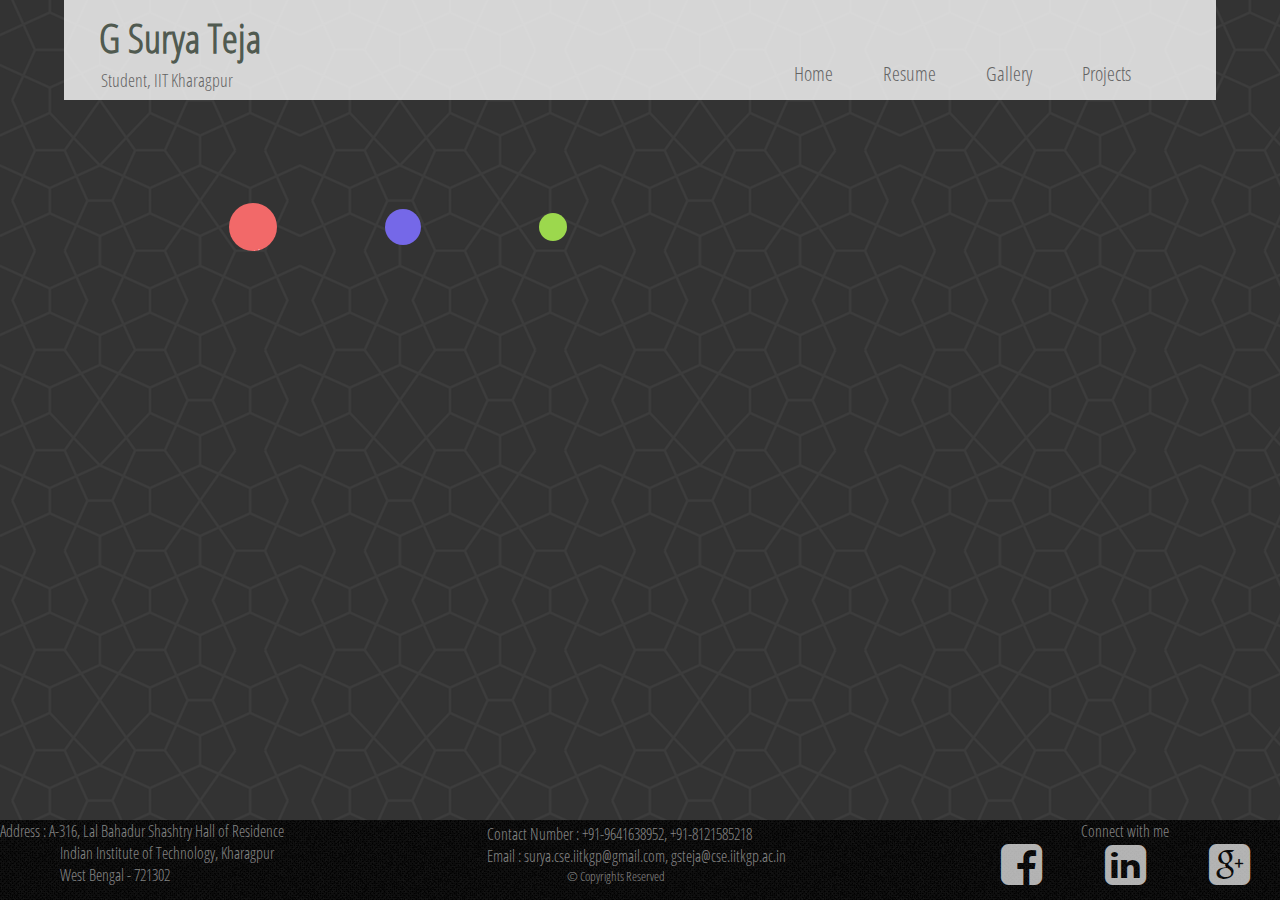
<file: index.html>
<html>
<head><title>G Surya Teja</title>
<link rel="stylesheet" type="text/css" href="style.css">
<link rel="stylesheet" href="./font-awesome-4.1.0/css/font-awesome.min.css">
<script type="text/javascript" src="jquery.js"></script>
<script type="text/javascript" 
   src="jquery-ui.js"></script>
<script type="text/javascript">
	$(document).ready(function(){
	    $("#Intro").hide();
	    $("#Interests").hide();
	    $("#PastTime").hide();
	    $("#top").hide();
		$(".circular").hide();
		$("#content").hide();
		$("#footer").hide();
         $("#top").slideDown(500,function(){
		     $("#Intro").show("scale",{percent:100},400);
		        $("#Interests").show("scale",{percent:110},500);
		        $("#PastTime").show("scale",{percent:115},600,function(){
		            $(".circular").fadeIn(600);
		            $("#content").fadeIn(400);
		            });
		        });
         $("#footer").show(500);
		$("#one").css('visibility','visible');
			$("#two").css('visibility','hidden');
			$("#three").css('visibility','hidden');
			$("#content p").text("");
			$("#content p").append("<ul><li>I am a junior pursuing B.Tech in the department of Computer Science and Engineering.</li><li>I play Badminton, Cricket, Table Tennis and Volley Ball with decent proficiency.</li><li>I like to stay updated with technology news, gadgets, games and stuff.</li><li>I am a coder, web designer, enthusiast, gamer, music lover, gadget freak and I like being 'Perfect'.</li>");
		$("#Intro").click(function(){
			$("#one").css('visibility','visible');
			$("#two").css('visibility','hidden');
			$("#three").css('visibility','hidden');
			$("#content p").text("");
			$("#content p").append("<ul><li>I am a junior pursuing B.Tech in the department of Computer Science and Engineering.</li><li>I play badminton, cricket, Table Tennis and Volley Ball with decent proficiency.</li><li>I like to stay updated with technology news, gadgets, games and stuff.</li><li>I am a coder, web designer, enthusiast, gamer, music lover, gadget freak and I like being 'Perfect'.</li>");
		});
		$("#Interests").click(function(){
			$("#two").css('visibility','visible');
			$("#one").css('visibility','hidden');
			$("#three").css('visibility','hidden');
			$("#content p").text("");
			$("#content p").append("<ul><li>My primary interest as of now is Software Development. I worked on web development projects which increased my interest towards development.</li><li>I haven't taken up any research project until now, so I will not comment about it. But as far as my research interests are concerned, I am very enthusiastic to take up project on applications of Machine Learning and Artificial Intelligence in the field of Robotics. Though I read up articles about it, but haven't really done any work on my own in this field :/.</li><li>I listen to music a lot. I like to explore genres. My artists/bands EMINEM, Metallica, Linkin Park, Tool, Green Day and many more.</li><li>In my past time, I even try to spit some of Eminem's verses,coz I love challenges \\m/.</ul>");
		});
		$("#PastTime").click(function(){
			$("#three").css('visibility','visible');
			$("#two").css('visibility','hidden');
			$("#one").css('visibility','hidden');
			$("#content p").text("");
			$("#content p").append("<table><tr><td>Programming :</td><td> C, C++, Java, Python</td></tr><tr><td>Databases :</td><td>MonogoDB, MySQL, Derby</td></tr><tr><td style='vertical-align:top'>Web Tools:</td><td >HTML, CSS, JavaScript, AngularJS, NodeJS, AJAX, JQuery, PHP</td></tr><tr style='vertical-align:top'><td>Softwares/IDE/Editor:<td>Vim, NetBeans, Octave, MS Visual Studio 2012, JetBeans WebStorm.</td></tr></table>");
		});
			});
</script>

</head>
<body>
<div id="top">
<h2 style="font-family:'Open Sans Condensed',sans-serif;">G Surya Teja</h2>
<p>Student, IIT Kharagpur</p>

	<div id="navbar">
		<ul>
			<li style="font-family:'Open Sans Condensed',sans-serif;font-size:20px;"><a href="#">Home</a></li>
			<li style="font-family:'Open Sans Condensed',sans-serif;font-size:20px;"><a href="resume.pdf" target="blank">Resume</a></li>
			<li style="font-family:'Open Sans Condensed',sans-serif;font-size:20px;"><a href="gallery" target="blank">Gallery</a></li>
			<li style="font-family:'Open Sans Condensed',sans-serif;font-size:20px;"><a href="projects.html">Projects</a></li>
	</div>
</div>

<div id="middle">
    <div id="leftWrap" style="width:50%;min-width:600px;padding-left:50px;">
    <div id="about">
		<div id="Intro">About Me <div id="one" class="arrowup"></div></div>
		<div id="Interests">Interests<div id="two" class="arrowup"></div></div>
		<div id="PastTime">Skills<div id="three" class="arrowup"></div></div>
		<div id="content">
			<p> </p>
		</div>
	</div>

    </div>
    <div id="rightWrap" style="display:inline-block;width:40%;padding-left:100px;">

	<div class="circular"></div>
    </div>


	</div>

<div id="footer" style="color:rgba(255,255,255,0.5)">
    <span style="display:inline-block;">Address : A-316, Lal Bahadur Shashtry Hall of Residence<br>&nbsp; &nbsp; &nbsp; &nbsp; &nbsp; &nbsp; &nbsp; &nbsp; &nbsp;Indian Institute of Technology, Kharagpur<br>&nbsp; &nbsp; &nbsp; &nbsp; &nbsp; &nbsp; &nbsp; &nbsp; &nbsp;West Bengal - 721302</span>
	<span id="contactno" style="display:inline-block">Contact Number : +91-9641638952, +91-8121585218<br>
	    Email : surya.cse.iitkgp@gmail.com, gsteja@cse.iitkgp.ac.in<br>
	    <span style="margin-left:80px;font-size:13px;">&copy; Copyrights Reserved</span>
	</span>
	<span style="float:right" id="socials">
	    <p>Connect with me</p>
	    <a href="https://www.facebook.com/surya.cse.iitkgp" target="blank"><i class="fa fa-facebook-square fa-3x"></i></a>
	    <a href="https://www.linkedin.com/profile/view?id=205527096" target="blank"><i class="fa fa-linkedin-square fa-3x"></i></a>
	    <a href="https://plus.google.com/u/0/116645874621108085844/" target="blank"><i class="fa fa-google-plus-square fa-3x"></i></a>

    </span>
</div>
</body>
</html>
</file>
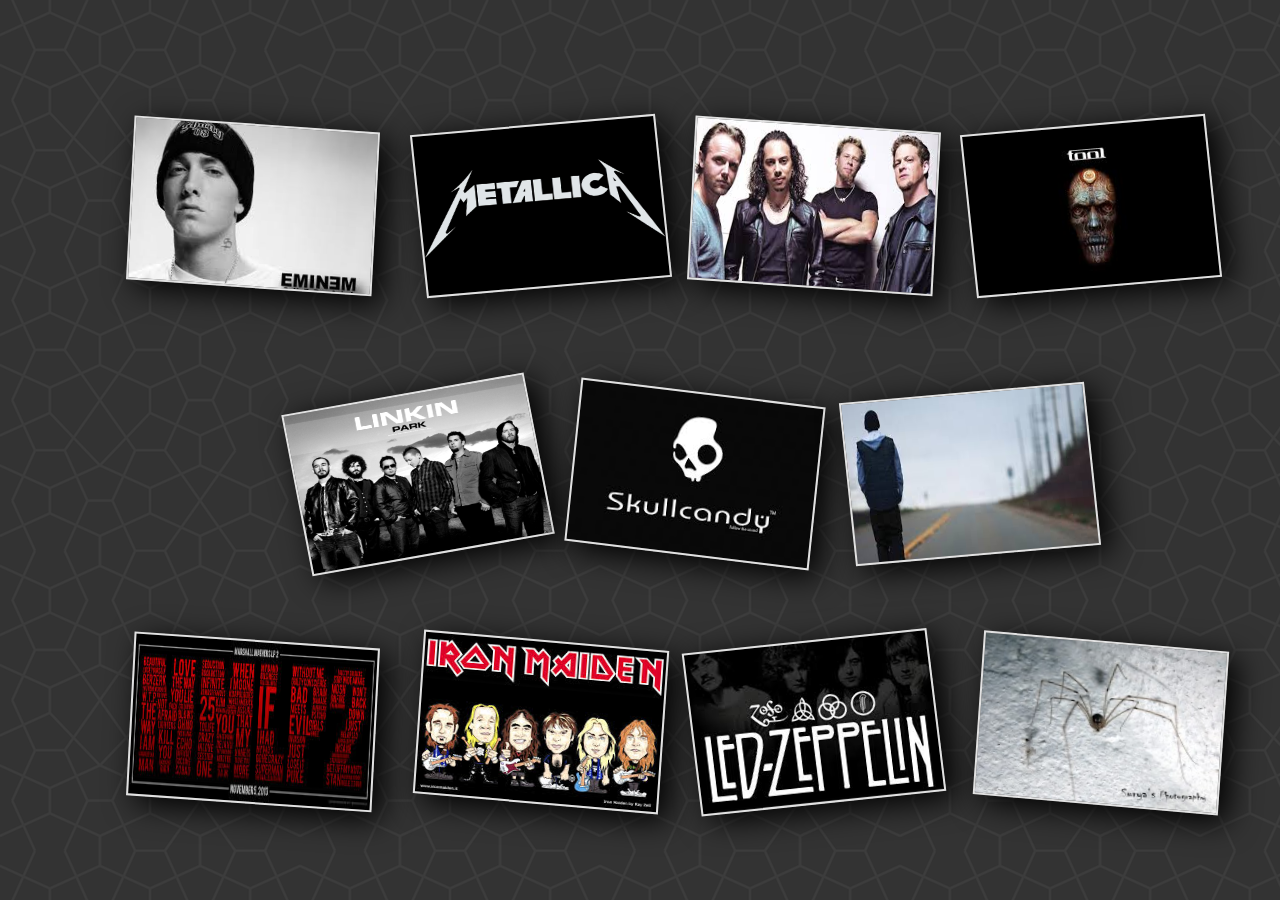
<file: gallery/index.html>
<html>
<head>
	<title>Gallery</title>
	<link rel="stylesheet" type="text/css" href="layout2.css">	
	<script src="../jquery.js"></script>
	<script src="galleryscript.js"></script>
</head>
<body>
	<div id="container">
		<div id="frame" class="a1d"></div>
		<div id="frame" class="a2d"></div>
		<div id="frame" class="a3d"></div>
		<div id="frame" class="a4d"></div>
		<div id="frame" class="a5d"></div>
		<div id="frame" class="a6d"></div>
		<div id="frame" class="a7d"></div>
		<div id="frame" class="a8d"></div>
		<div id="frame" class="a9d"></div>
		<div id="frame" class="a10"></div>
		<div id="frame" class="a11"></div>
	</div>
	<div id="yo">
		<div id="slate">
			<img src="1.JPG" id="b1a"/>	
			<img style="display: none;" src="2.png" id="b2a"/>	
			<img style="display: none;" src="3.JPG" id="b3a"/>
			<img style="display: none;" src="4.JPG" id="b4a"/>
			<img style="display:none;" src="5.jpg" id="b5a" />	
			<img style="display: none;" src="6.JPG" id="b6a"/>	
			<img style="display: none;" src="8.JPG" id="b7a"/>
			<img style="display: none;" src="9.JPG" id="b8a"/>
			<img style="display: none;" src="ten.JPG" id="b9a"/>
			<img style="display: none;" src="11.JPG" id="b10"/>
			<img style="display: none;" src="12.jpg" id="b11"/>
		</div>
		<div id="next"></div>

		<button id="close">Close</button>
	</div>
		
	</div>
</body>
</html>
</file>
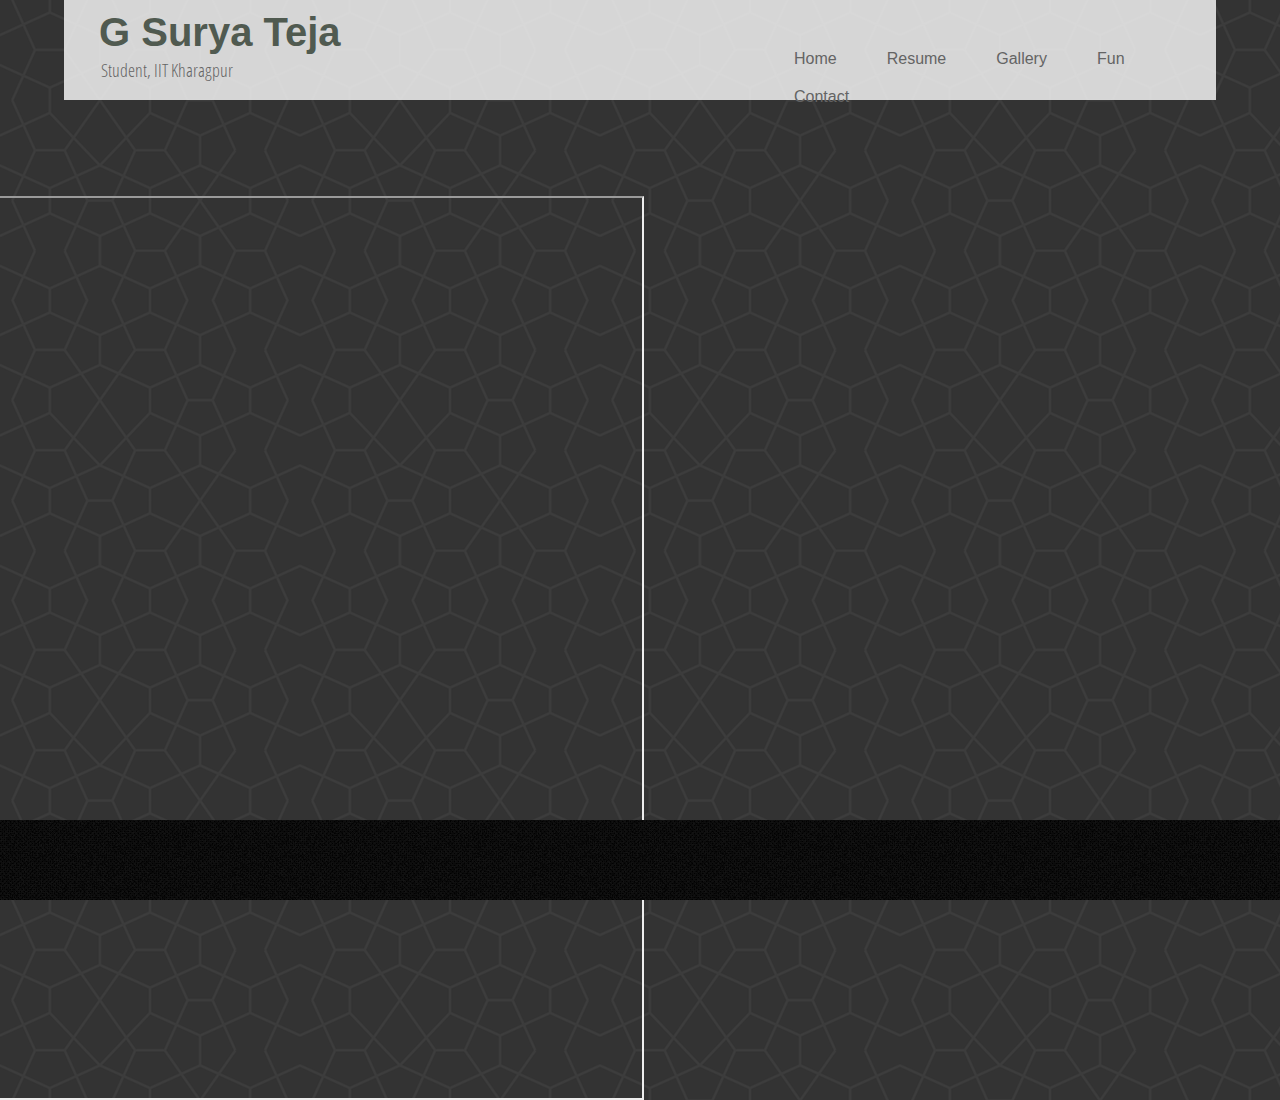
<file: cv.html>
<html>
<head><title>Resume - G Surya Teja</title>
<link rel="stylesheet" type="text/css" href="style.css">
<script type="text/javascript" src="http://code.jquery.com/jquery-2.0.0.min.js"></script>

</head>
<body>
<div id="top">
<h2>G Surya Teja</h2>
<p>Student, IIT Kharagpur</p>

	<div id="navbar">
		<ul>
			<li><a href="#">Home</a></li>
			<li><a href="#">Resume</a></li>
			<li><a href="#">Gallery</a></li>
			<li><a href="#">Fun</a></li>
			<li><a href="#">Contact</a></li>
	</div>
</div>

<div id="middle" style="width:100%; height:100%;">
    <div>
    <iframe src="resume.pdf" style="width:90%; height:100%;position:relative; left:-40%;">
        
    </iframe>
    </div>
</div>

<div id="footer">
	
</div>
</body>
</html>
</file>
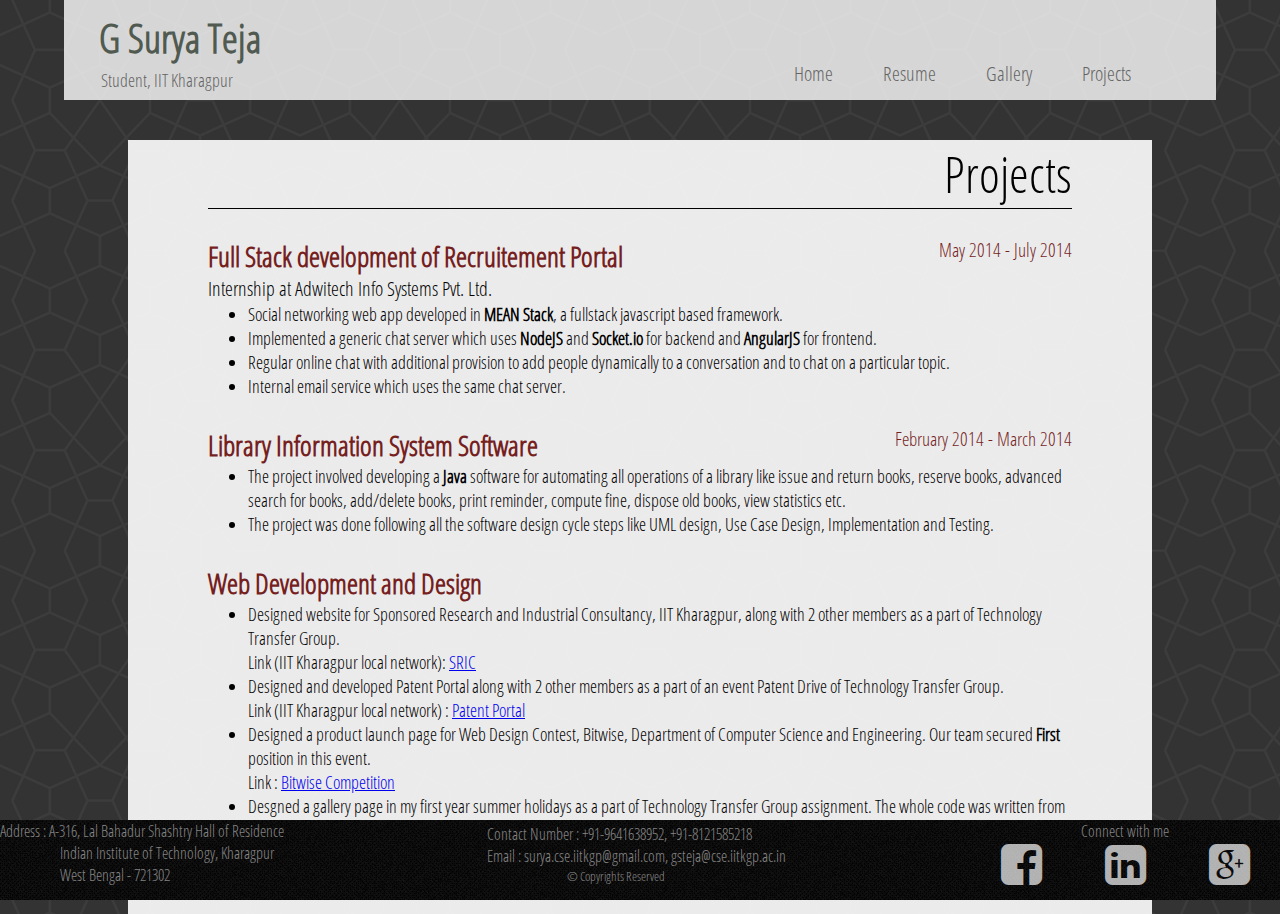
<file: projects.html>
<html>
<head><title>G Surya Teja</title>
<link rel="stylesheet" type="text/css" href="style.css">
<link rel="stylesheet" href="./font-awesome-4.1.0/css/font-awesome.min.css">
<script type="text/javascript" src="jquery.js"></script>
<script type="text/javascript" 
   src="jquery-ui.js"></script>
</head>
<body>
<div id="top">
<h2 style="font-family:'Open Sans Condensed',sans-serif">G Surya Teja</h2>
<p>Student, IIT Kharagpur</p>

	<div id="navbar">
		<ul>
			<li style="font-family:'Open Sans Condensed',sans-serif; font-size:20px;"><a href="index.html">Home</a></li>
			<li style="font-family:'Open Sans Condensed',sans-serif;font-size:20px;"><a href="resume.pdf" target="blank">Resume</a></li>
			<li style="font-family:'Open Sans Condensed',sans-serif;font-size:20px;"><a href="gallery" target="blank">Gallery</a></li>
			<li style="font-family:'Open Sans Condensed',sans-serif;font-size:20px;"><a href="#">Projects</a></li>
	</div>
</div>
<div id="middle" style="font-family:'Open Sans Condensed',sans-serif;">
    <div style="background-color:rgba(255,255,255,0.9);padding-left:80px;padding-right:80px;margin-bottom:100px;padding-bottom:30px;">
        <p style="text-align:right;font-size:50px;border-bottom:1px solid black;margin-bottom:0;margin-top:20px;">Projects</p>
        <div>
            <p style="color:#761f1f; font-size:28px;font-weight:bold;margin-bottom:0px;"><span>Full Stack development of Recruitement Portal</span><span style="float:right; font-size:19px;font-weight:normal">May 2014 - July 2014</p>
                <span style="font-size:20px;">Internship at Adwitech Info Systems Pvt. Ltd.</span>
                <ul style="font-size:18px;margin-top:0;">
                    <li>Social networking web app developed in <strong>MEAN Stack</strong>, a fullstack javascript based framework.</li>
                <li>Implemented a generic chat server which uses <strong>NodeJS</strong> and <strong>Socket.io</strong> for backend and <strong>AngularJS</strong> for frontend.</li>
                <li>Regular online chat with additional provision to add people dynamically to a conversation and to chat on a particular topic.</li>
                <li>Internal email service which uses the same chat server.</li>
                    </ul>
        </div>

<div>
            <p style="color:#761f1f; font-size:28px;font-weight:bold;margin-bottom:0px;"><span>Library Information System Software</span><span style="float:right; font-size:19px;font-weight:normal">February 2014 - March 2014</p>
                <ul style="font-size:18px;margin-top:0;">
                    <li>The project involved developing a <strong>Java</strong> software for automating all operations of a library like issue and return books, reserve books, advanced search for books, add/delete books, print reminder, compute fine, dispose old books, view statistics etc.</li>
                <li>The project was done following all the software design cycle steps like UML design, Use Case Design, Implementation and Testing.</li>
                    </ul>
        </div>

<div>
            <p style="color:#761f1f; font-size:28px;font-weight:bold;margin-bottom:0px;"><span>Web Development and Design</span><span style="float:right; font-size:19px;font-weight:normal"></p>
                <ul style="font-size:18px;margin-top:0;">
                    <li>Designed website for Sponsored Research and Industrial Consultancy, IIT Kharagpur, along with 2 other members as a part of Technology Transfer Group. <br>Link (IIT Kharagpur local network): <a href="http://ttg-sric.iitkgp.ernet.in/SRIC_main/">SRIC</a></li>
                <li>Designed and developed Patent Portal along with 2 other members as a part of an event Patent Drive of Technology Transfer Group.<br>
Link (IIT Kharagpur local network) : <a href="http://ttg-sric.iitkgp.ernet.in/Patent_portal_v2/">Patent Portal</a></li>
<li>Designed a product launch page for Web Design Contest, Bitwise, Department of Computer Science and Engineering. Our team secured <strong>First</strong> position in this event.<br>
    Link : <a href="http://cse.iitkgp.ac.in/~gsteja/bitwise_web/">Bitwise Competition</a></li>
                <li>Desgned a gallery page in my first year summer holidays as a part of Technology Transfer Group assignment. The whole code was written from scratch in JQuery, HTML and CSS3.<br>
                Link: <a href="./gallery/index.html" target="blank">Gallery</a>
                    </li>
                 
                    </ul>
        </div>


     </div>
</div>
<div id="footer" style="color:rgba(255,255,255,0.5)">
    <span style="display:inline-block;">Address : A-316, Lal Bahadur Shashtry Hall of Residence<br>&nbsp; &nbsp; &nbsp; &nbsp; &nbsp; &nbsp; &nbsp; &nbsp; &nbsp;Indian Institute of Technology, Kharagpur<br>&nbsp; &nbsp; &nbsp; &nbsp; &nbsp; &nbsp; &nbsp; &nbsp; &nbsp;West Bengal - 721302</span>
	<span id="contactno" style="display:inline-block">Contact Number : +91-9641638952, +91-8121585218<br>
	    Email : surya.cse.iitkgp@gmail.com, gsteja@cse.iitkgp.ac.in<br>
	    <span style="margin-left:80px;font-size:13px;">&copy; Copyrights Reserved</span>
	</span>
	<span style="float:right" id="socials">
	    <p>Connect with me</p>
	    <a href="https://www.facebook.com/surya.cse.iitkgp" target="blank"><i class="fa fa-facebook-square fa-3x"></i></a>
	    <a href="https://www.linkedin.com/profile/view?id=205527096" target="blank"><i class="fa fa-linkedin-square fa-3x"></i></a>
	    <a href="https://plus.google.com/u/0/116645874621108085844/" target="blank"><i class="fa fa-google-plus-square fa-3x"></i></a>

    </span>
</div>

</body>
</html>
</file>
<file: style.css>
@font-face {
    font-family:'Open Sans Condensed';
    src:url(OpenSans-CondLight.ttf);
}
body{
	background: url('congruent_outline.png');
	margin: 0px;
	padding: 0px;
	font-family:'Open Sans Condensed', sans-serif;
}

#top{
	height: 100px;
	width: 90%;
	min-width: 1100px;
	margin: auto;
	margin-top:0;
	background-color: rgba(255,255,255,0.8)
}

#top h2	{
	position: relative;
	margin-top:0;
	left:35px;
	top:10px;
	font-size: 40px;
	font-family: helvetica;
	color: rgb(80,90,80);
}
#top p{
	position: relative;
	top:-20px;
	left:37px;
	font-size: 18px;
	color: rgb(100,100,100);
}

#navbar{
	position: relative;
	left: 650px;
	top:-80px;
	height: 40px;
	width: 500px;
	
}
#navbar ul li a{
	text-decoration: none;
	color: rgb(100,100,100)
}
#navbar ul li a:hover{
	text-decoration: none;
	color: rgb(20,30,40)
}
#navbar ul li{
	text-decoration: none;
	font-family: helvetica;
	float: left;
	margin: 10px;
	padding-left:30px;
	list-style:none;
}

#middle{
	padding-top: 20px;
	width: 80%;
	min-width:1000px;
	height: 450px;
	margin: auto;
}
#content p{
    font-family:'Open Sans Condensed',sans-serif;
}
#content p ul {
    margin: 0.75em 0;
    padding: 0 1em;
    list-style: none;
}
#content p li:before { 
    content: "";
    border-color: transparent #fff;
    border-style: solid;
    border-width: 0.35em 0 0.35em 0.45em;
    display: block;
    height: 0;
    width: 0;
    left: -1em;
    top: 0.9em;
    position: relative;
}

.circular {
	width: 400px;
	height: 400px;
	position: relative;
	margin-left: 0px;
	border-radius: 200px;
	-webkit-border-radius: 200px;
	-moz-border-radius: 200px;
	background: url("fb.jpg") no-repeat;
	background-size: contain;
	background-position: 36% 65%;
	float:right;
}
#about{
	position: relative;
	float: left;
	color:rgba(255,255,255,0.7);
}

#Intro{
	width: 100px;
	height: 100px;
	position: relative;
	margin-left: 25px;
	border-radius: 50px;
	-webkit-border-radius: 50px;
	-moz-border-radius: 50px;
	background: rgb(242,105,105);
	text-align: center;
	line-height: 100px;
	float: left;
	font-size:19px;
	-webkit-transition: background-color 200ms linear;
    -moz-transition: background-color 200ms linear;
    -o-transition: background-color 200ms linear;
    -ms-transition: background-color 200ms linear;
    transition: background-color 200ms linear;
}
#Intro:hover{
	background-color: rgb(201,88,88);
	-webkit-transition: background-color 200ms linear;
    -moz-transition: background-color 200ms linear;
    -o-transition: background-color 200ms linear;
    -ms-transition: background-color 200ms linear;
    transition: background-color 200ms linear;
    cursor: pointer;
}
#Interests{
	width: 100px;
	height: 100px;
	position: relative;
	margin-left: 50px;
	border-radius: 50px;
	-webkit-border-radius: 50px;
	-moz-border-radius: 50px;
	background: rgb(117,104,232);
	text-align: center;
	line-height: 100px;
	float: left;
	font-size:19px;
	-webkit-transition: background-color 200ms linear;
    -moz-transition: background-color 200ms linear;
    -o-transition: background-color 200ms linear;
    -ms-transition: background-color 200ms linear;
    transition: background-color 200ms linear;
}
#Interests:hover{
	background-color: rgb(105,97,185);
	cursor: pointer;
}
#PastTime{
	width: 100px;
	height: 100px;
	position: relative;
	margin-left: 50px;
	border-radius: 50px;
	-webkit-border-radius: 50px;
	-moz-border-radius: 50px;
	background: rgb(156,216,77);
	text-align: center;
	line-height: 100px;
	float: left;
	font-size:19px;
	-webkit-transition: background-color 200ms linear;
    -moz-transition: background-color 200ms linear;
    -o-transition: background-color 200ms linear;
    -ms-transition: background-color 200ms linear;
    transition: background-color 200ms linear;
}
#PastTime:hover{
	background-color: rgb(135,189,63);
	-webkit-transition: background-color 200ms linear;
    -moz-transition: background-color 200ms linear;
    -o-transition: background-color 200ms linear;
    -ms-transition: background-color 200ms linear;
    transition: background-color 200ms linear;
    cursor: pointer;
}

.arrowup {
	width: 0; 
	height: 0;
	position: relative;
	left: 40px; 
	border-left: 10px solid transparent;
	border-right: 10px solid transparent;
	
	border-bottom: 15px solid #999999;
}
#one,#two,#three{
	visibility: hidden;
}

#content{
	margin:auto;
	height: 340px;
	width: 440px;
	margin-top:115px;
	margin-bottom:80px;
	border-top: 1px #ababab solid;
	
}
#content p{
	font-size: 17px;
}


#footer{
	position: fixed;
	bottom: 0px;
	width: 100%;
	height: 80px;
	background-color: rgba(0,0,0,0.9);
	background:url('blackorchid.png');
}

#content p table td{
    color:rgba(255,255,255,0.7);
    padding:5px;
}

#socials a{
    margin-left:30px;
    margin-right:30px;
    color:rgba(255,255,255,0.7);
}
#socials p{
    margin:0;
    margin-left:110px;
}
#contactno{
    margin-left:200px;
    margin-top:0;
}
</file>
<file: gallery/layout2.css>
body{
	background:url('../congruent_outline.png');
	overflow:hidden;
}

.head{
	color: #cccccc;

	width:160px;
	height:60px;
	position: absolute;
	left:40%;
	top:-6%;
	border-radius:10px;
	
}
.head p{
	font-family: 'Milonga',cursive;
}
.head {
-webkit-animation: cssAnimation 2.3997s ease-in-out 1s infinite alternate;
-moz-animation: cssAnimation 2.3997s ease-in-out 1s infinite alternate;
-o-animation: cssAnimation 2.3997s 2 ease-in-out 1s infinite alternate;
}
@-webkit-keyframes cssAnimation {
from { -webkit-transform: rotate(0deg) scale(1.5) skew(0deg) ; }
25% { -webkit-transform: rotate(4deg) scale(1) skew(0deg) ; color:rgb(73,67,129);}
50%{ -webkit-transform:rotate(0deg) scale(1.5) skew(0deg);color:red;}
75%{-webkit-transform:rotate(-4deg) scale(1) skew(0deg) ;color: rgb(103,129,96);}
to{-webkit-transform:rotate(0deg) scale(1.5) skew(0deg) ;color: yellow;}
}
@-moz-keyframes cssAnimation {
from { -moz-transform: rotate(0deg) scale(1.5) skew(0deg) ; }
25% { -moz-transform: rotate(4deg) scale(1) skew(0deg) ; color:rgb(73,67,129);}
50%{ -moz-transform:rotate(0deg) scale(1.5) skew(0deg);color:red;}
75%{-moz-transform:rotate(-4deg) scale(1) skew(0deg) ;color: rgb(103,129,96);}
to{-moz-transform:rotate(0deg) scale(1.5) skew(0deg) ;color: yellow;}
}
@-o-keyframes cssAnimation {
from { -o-transform: rotate(0deg) scale(1.5) skew(0deg) ; }
25% { -o-transform: rotate(4deg) scale(1) skew(0deg) ; color:rgb(73,67,129);}
50%{ -o-transform:rotate(0deg) scale(1.5) skew(0deg);color:red;}
75%{-o-transform:rotate(-4deg) scale(1) skew(0deg) ;color: rgb(103,129,96);}
to{-o-transform:rotate(0deg) scale(1.5) skew(0deg) ;color: yellow;}
}

.slide{
	height:25px;
	background: rgba(0,0,0,0.7);
	color: white;
	font-family: Arial;
	display: none;
	text-align: center;
	padding-top: 5px;
}

.a1d{
	background: url(1.JPG);
	background-size: 100% 100%;
	position: absolute;
	left:3%;
	top:7%;
	transition:All 1s ease;
-webkit-transition:All 1s ease;
-moz-transition:All 1s ease;
-o-transition:All 1s ease;
	transform: rotate(4deg) scale(1) skew(1deg) translate(-2px);
-webkit-transform: rotate(4deg) scale(1) skew(1deg) translate(-2px);
-moz-transform: rotate(4deg) scale(1) skew(1deg) translate(-2px);
-o-transform: rotate(4deg) scale(1) skew(1deg) translate(-2px);
-ms-transform: rotate(4deg) scale(1) skew(1deg) translate(-2px);
}
.a2d{
	background: url(2.png);
	background-size: 100% 100%;
	position: absolute;
	left:29%;
	top:7%;
	transition:All 1s ease;
-webkit-transition:All 1s ease;
-moz-transition:All 1s ease;
-o-transition:All 1s ease;
	transform: rotate(355deg) scale(1) skew(1deg) translate(0px);
-webkit-transform: rotate(355deg) scale(1) skew(1deg) translate(0px);
-moz-transform: rotate(355deg) scale(1) skew(1deg) translate(0px);
-o-transform: rotate(355deg) scale(1) skew(1deg) translate(0px);
-ms-transform: rotate(355deg) scale(1) skew(1deg) translate(0px);
}
.a3d{
	background: url(3.JPG);
	background-size: 100% 100%;
	position: absolute;
	top:7%;
	left: 54%;
	transition:All 1s ease;
-webkit-transition:All 1s ease;
-moz-transition:All 1s ease;
-o-transition:All 1s ease;
	transform: rotate(4deg) scale(1) skew(1deg) translate(-2px);
-webkit-transform: rotate(4deg) scale(1) skew(1deg) translate(-2px);
-moz-transform: rotate(4deg) scale(1) skew(1deg) translate(-2px);
-o-transform: rotate(4deg) scale(1) skew(1deg) translate(-2px);
-ms-transform: rotate(4deg) scale(1) skew(1deg) translate(-2px);
}
.a4d{
	background: url(4.JPG);
	background-size: 100% 100%;
	position: absolute;
	top: 7%;
	left: 79%;
	transition:All 1s ease;
-webkit-transition:All 1s ease;
-moz-transition:All 1s ease;
-o-transition:All 1s ease;
	transform: rotate(355deg) scale(1) skew(1deg) translate(0px);
-webkit-transform: rotate(355deg) scale(1) skew(1deg) translate(0px);
-moz-transform: rotate(355deg) scale(1) skew(1deg) translate(0px);
-o-transform: rotate(355deg) scale(1) skew(1deg) translate(0px);
-ms-transform: rotate(355deg) scale(1) skew(1deg) translate(0px);
}
.a5d{
	background: url(5.jpg);
	background-size: 100% 100%;
	position: absolute;
	top:45%;
	left:18%;
	transition:All 1s ease;
-webkit-transition:All 1s ease;
-moz-transition:All 1s ease;
-o-transition:All 1s ease;
	transform: rotate(350deg) scale(1) skew(1deg) translate(-2px);
-webkit-transform: rotate(350deg) scale(1) skew(1deg) translate(-2px);
-moz-transform: rotate(350deg) scale(1) skew(1deg) translate(-2px);
-o-transform: rotate(350deg) scale(1) skew(1deg) translate(-2px);
-ms-transform: rotate(350deg) scale(1) skew(1deg) translate(-2px);
}
.a6d{
	background: url(6.JPG);
	background-size: 100% 100%;
	position: absolute;
	top:45%;
	left: 43%;
	transition:All 1s ease;
-webkit-transition:All 1s ease;
-moz-transition:All 1s ease;
-o-transition:All 1s ease;
	transform: rotate(7deg) scale(1) skew(1deg) translate(0px);
-webkit-transform: rotate(7deg) scale(1) skew(1deg) translate(0px);
-moz-transform: rotate(7deg) scale(1) skew(1deg) translate(0px);
-o-transform: rotate(7deg) scale(1) skew(1deg) translate(0px);
-ms-transform: rotate(7deg) scale(1) skew(1deg) translate(0px);
}

.a7d{
	background: url(8.JPG);
	background-size: 100% 100%;
	position: absolute;
	top: 45%;
	left:68%;
	transition:All 1s ease;
-webkit-transition:All 1s ease;
-moz-transition:All 1s ease;
-o-transition:All 1s ease;
	transform: rotate(355deg) scale(1) skew(1deg) translate(0px);
-webkit-transform: rotate(355deg) scale(1) skew(1deg) translate(0px);
-moz-transform: rotate(355deg) scale(1) skew(1deg) translate(0px);
-o-transform: rotate(355deg) scale(1) skew(1deg) translate(0px);
-ms-transform: rotate(355deg) scale(1) skew(1deg) translate(0px);
}
.a8d{
	background: url(9.JPG);
	background-size: 100% 100%;
	position: absolute;
	top:80%;
	left:3%;
	transition:All 1s ease;
-webkit-transition:All 1s ease;
-moz-transition:All 1s ease;
-o-transition:All 1s ease;
	transform: rotate(4deg) scale(1) skew(1deg) translate(-2px);
-webkit-transform: rotate(4deg) scale(1) skew(1deg) translate(-2px);
-moz-transform: rotate(4deg) scale(1) skew(1deg) translate(-2px);
-o-transform: rotate(4deg) scale(1) skew(1deg) translate(-2px);
-ms-transform: rotate(4deg) scale(1) skew(1deg) translate(-2px);
}
.a9d{
	background: url(ten.JPG);
	background-size: 100% 100%;
	position: absolute;
	top: 80%;
	left: 29%;
	transition:All 1s ease;
-webkit-transition:All 1s ease;
-moz-transition:All 1s ease;
-o-transition:All 1s ease;
	transform: rotate(5deg) scale(1) skew(1deg) translate(0px);
-webkit-transform: rotate(5deg) scale(1) skew(1deg) translate(0px);
-moz-transform: rotate(5deg) scale(1) skew(1deg) translate(0px);
-o-transform: rotate(5deg) scale(1) skew(1deg) translate(0px);
-ms-transform: rotate(5deg) scale(1) skew(1deg) translate(0px);
}
.a10{
	background: url(11.JPG);
	background-size: 100% 100%;
	position: absolute;
	top: 80%;
	left: 54%;
	transition:All 1s ease;
-webkit-transition:All 1s ease;
-moz-transition:All 1s ease;
-o-transition:All 1s ease;
	transform: rotate(354deg) scale(1) skew(1deg) translate(-2px);
-webkit-transform: rotate(354deg) scale(1) skew(1deg) translate(-2px);
-moz-transform: rotate(354deg) scale(1) skew(1deg) translate(-2px);
-o-transform: rotate(354deg) scale(1) skew(1deg) translate(-2px);
-ms-transform: rotate(354deg) scale(1) skew(1deg) translate(-2px);
}
.a11{
	background: url(12.jpg);
	background-size: 100% 100%;
	position: absolute;
	top:80%;
	left: 79%;
	transition:All 1s ease;
-webkit-transition:All 1s ease;
-moz-transition:All 1s ease;
-o-transition:All 1s ease;
	transform: rotate(5deg) scale(1) skew(1deg) translate(10px);
-webkit-transform: rotate(5deg) scale(1) skew(1deg) translate(10px);
-moz-transform: rotate(5deg) scale(1) skew(1deg) translate(0px);
-o-transform: rotate(5deg) scale(1) skew(1deg) translate(0px);
-ms-transform: rotate(5deg) scale(1) skew(1deg) translate(0px);
}

.a1da{
	background: url(1.JPG);
	background-size: 100% 100%;
	position: absolute;
	top:-35%;
	left:-10%;
	transition:All 1s ease;
-webkit-transition:All 1s ease;
-moz-transition:All 1s ease;
-o-transition:All 1s ease;
	transform: rotate(5deg) scale(1) skew(4deg) translate(-12px);
-webkit-transform: rotate(5deg) scale(1) skew(4deg) translate(-12px);
-moz-transform: rotate(5deg) scale(1) skew(4deg) ;
-o-transform: rotate(5deg) scale(1) skew(4deg) ;
-ms-transform: rotate(5deg) scale(1) skew(4deg) ;
}
.a2da{
	background: url(2.png);
	background-size: 100% 100%;
	position: absolute;
	top:-35%;
	left:20%;
	transition:All 1s ease;
-webkit-transition:All 1s ease;
-moz-transition:All 1s ease;
-o-transition:All 1s ease;
	transform: rotate(5deg) scale(1) skew(4deg) ;
-webkit-transform: rotate(5deg) scale(1) skew(4deg) ;
-moz-transform: rotate(5deg) scale(1) skew(4deg) ;
-o-transform: rotate(5deg) scale(1) skew(4deg) ;
-ms-transform: rotate(5deg) scale(1) skew(4deg) ;
}
.a3da{
	background: url(3.JPG);
	background-size: 100% 100%;
	position: absolute;
	top:-35%;
	left:60%;
	transition:All 1s ease;
-webkit-transition:All 1s ease;
-moz-transition:All 1s ease;
-o-transition:All 1s ease;
	transform: rotate(5deg) scale(1) skew(4deg) ;
-webkit-transform: rotate(5deg) scale(1) skew(4deg) ;
-moz-transform: rotate(5deg) scale(1) skew(4deg) ;
-o-transform: rotate(5deg) scale(1) skew(4deg) ;
-ms-transform: rotate(5deg) scale(1) skew(4deg) ;
}
.a4da{
	background: url(4.JPG);
	background-size: 100% 100%;
	position: absolute;
	top:-35%;
	left:88%;
	transition:All 1s ease;
-webkit-transition:All 1s ease;
-moz-transition:All 1s ease;
-o-transition:All 1s ease;
	transform: rotate(5deg) scale(1) skew(4deg) ;
-webkit-transform: rotate(5deg) scale(1) skew(4deg) ;
-moz-transform: rotate(5deg) scale(1) skew(4deg) ;
-o-transform: rotate(5deg) scale(1) skew(4deg) ;
-ms-transform: rotate(5deg) scale(1) skew(4deg) ;
}
.a5da{
	background: url(5.jpg);
	background-size: 100% 100%;
	position: absolute;
	top:10%;
	left:-23%;
	transition:All 1s ease;
-webkit-transition:All 1s ease;
-moz-transition:All 1s ease;
-o-transition:All 1s ease;
	transform: rotate(-95deg) scale(1) skew(4deg) ;
-webkit-transform: rotate(-95deg) scale(1) skew(4deg) ;
-moz-transform: rotate(-95deg) scale(1) skew(4deg) ;
-o-transform: rotate(-95deg) scale(1) skew(4deg) ;
-ms-transform: rotate(-95deg) scale(1) skew(4deg) ;
}
.a6da{
	background: url(6.JPG);
	background-size: 100% 100%;
	position: absolute;
	top:70%;
	left:-23%;
	transition:All 1s ease;
-webkit-transition:All 1s ease;
-moz-transition:All 1s ease;
-o-transition:All 1s ease;
	transform: rotate(-95deg) scale(1) skew(4deg) ;
-webkit-transform: rotate(-95deg) scale(1) skew(4deg) ;
-moz-transform: rotate(-95deg) scale(1) skew(4deg) ;
-o-transform: rotate(-95deg) scale(1) skew(4deg) ;
-ms-transform: rotate(-95deg) scale(1) skew(4deg) ;
}
.a7da{
	background: url(8.JPG);
	background-size: 100% 100%;
	position: absolute;
	top:109%;
	left:0%;
	transition:All 1s ease;
-webkit-transition:All 1s ease;
-moz-transition:All 1s ease;
-o-transition:All 1s ease;
	transform: rotate(5deg) scale(1) skew(4deg) ;
-webkit-transform: rotate(5deg) scale(1) skew(4deg) ;
-moz-transform: rotate(5deg) scale(1) skew(4deg) ;
-o-transform: rotate(5deg) scale(1) skew(4deg) ;
-ms-transform: rotate(5deg) scale(1) skew(4deg) ;
}
.a8da{
	background: url(9.JPG);
	background-size: 100% 100%;
	position: absolute;
	top:109%;
	left:33%;
	transition:All 1s ease;
-webkit-transition:All 1s ease;
-moz-transition:All 1s ease;
-o-transition:All 1s ease;
	transform: rotate(5deg) scale(1) skew(4deg) ;
-webkit-transform: rotate(5deg) scale(1) skew(4deg) ;
-moz-transform: rotate(5deg) scale(1) skew(4deg) ;
-o-transform: rotate(5deg) scale(1) skew(4deg) ;
-ms-transform: rotate(5deg) scale(1) skew(4deg) ;
}
.a9da{
	background: url(ten.JPG);
	background-size: 100% 100%;
	position: absolute;
	top:109%;
	left:66%;
	transition:All 1s ease;
-webkit-transition:All 1s ease;
-moz-transition:All 1s ease;
-o-transition:All 1s ease;
	transform: rotate(5deg) scale(1) skew(4deg) ;
-webkit-transform: rotate(5deg) scale(1) skew(4deg) ;
-moz-transform: rotate(5deg) scale(1) skew(4deg) ;
-o-transform: rotate(5deg) scale(1) skew(4deg) ;
-ms-transform: rotate(5deg) scale(1) skew(4deg) ;
}
.a10a{
	background: url(11.JPG);
	background-size: 100% 100%;
	position: absolute;
	top:10%;
	left:100%;
	transition:All 1s ease;
-webkit-transition:All 1s ease;
-moz-transition:All 1s ease;
-o-transition:All 1s ease;
	transform: rotate(95deg) scale(1) skew(4deg) ;
-webkit-transform: rotate(95deg) scale(1) skew(4deg) ;
-moz-transform: rotate(95deg) scale(1) skew(4deg) ;
-o-transform: rotate(95deg) scale(1) skew(4deg) ;
-ms-transform: rotate(95deg) scale(1) skew(4deg) ;
}
.a11a{
	background: url(12.jpg);
	background-size: 100% 100%;
	position: absolute;
	top:80%;
	left:100%;
	transition:All 1s ease;
-webkit-transition:All 1s ease;
-moz-transition:All 1s ease;
-o-transition:All 1s ease;
	transform: rotate(95deg) scale(1) skew(4deg) ;
-webkit-transform: rotate(95deg) scale(1) skew(4deg) ;
-moz-transform: rotate(95deg) scale(1) skew(4deg) ;
-o-transform: rotate(95deg) scale(1) skew(4deg) ;
-ms-transform: rotate(95deg) scale(1) skew(4deg) ;
}


.head{
	text-align: center;
	font-size: 50px;
	font-family: Arial;
}
#frame img{
	background-size: inherit;
}

#container{
	margin:6px;
	position: relative;
	top:5%;
	left:5%;
	width:87%;
	height:80%;
}
#frame{
	width:242;
	height: 160;
	margin:22px;
	
	border: 2px solid #e1e1e1;
	-moz-box-shadow: 9px 7px 31px #000000;
-webkit-box-shadow: 9px 7px 31px #000000;
box-shadow: 9px 7px 31px #000000;
}

#frame:hover{

	width:242;
	height: 160;
	margin:22px;
	
	border: 2px solid orange;
	cursor: pointer;
	-moz-box-shadow: 9px 7px 31px #000000;
-webkit-box-shadow: 9px 7px 31px #000000;
box-shadow: 9px 7px 31px #000000;
}

#frame {
transition:hover 0.5s ease-in-out;
-webkit-transition:hover 0.5s ease-in-out;
-moz-transition:hover 0.5s ease-in-out;
-o-transition:hover 0.5s ease-in-out;
}


button{
	position: absolute;
	right:12%;
	top:7%;
	padding:3px;
	text-align: center;
	font-size: 20px;
	border-radius:10px 2px 8px 3px; 
}
#slate{
	width:70%;
	height:90%;
	position: absolute;
	top: 5%;
	left:15%;
	background:;
}



#slate{
	background: auto;
	margin: 0 0 0 20px; 
	padding: 15px 15px 0 15px; 
	width: 500px;
	position:absolute;
	top:10%;
	left:12%;
}
#slate img{
	position: absolute;
	left:23%;
	width: 700px; 
	height: 470px;
	border: 14px solid #404040;
	border-radius: 20px;
}
#slate-caption{
	color: grey;
	width:800px;

}

/* Caption and controls */
#prev{
	position: absolute;
	left:13%;
	top:40%;
	width: 80px;
	height:130px;
	background: url(slider_mega_arrows.png) 0 0;

}

#next{
	position: absolute;
	right:13%;
	top:40%;
	width: 80px;
	height:130px;
	background: url(slider_mega_arrows.png) -80 0;

}

#prev:hover{
	position: absolute;
	left:13%;
	top:40%;
	width: 80px;
	height:130px;
	background: url(slider_mega_arrows.png) -200 0;
	cursor: pointer;

}

#next:hover{
	position: absolute;
	right:13%;
	top:40%;
	width: 80px;
	height: 130px;
	background: url(slider_mega_arrows.png) -280 0;
	cursor: pointer;

}
.caption{
	background-color:rgba(255,255,255,0.6);
	position: absolute;
	top: 80%;
	left:21%;
	text-align: center;
	width:58%;
	height: 80px;
	padding-top: 10px;	
	border-radius: 10px;
	font-size: 20px;
	font-family: Arial; 
}

.a1db{
	background: url(1.JPG);
	background-size: 100% 100%;
	position: absolute;
	top:27%;
	left:35%;
	transition:All 1s ease;
-webkit-transition:All 1s ease;
-moz-transition:All 1s ease;
-o-transition:All 1s ease;
	transform: rotate(360deg) scale(2) skew(0deg) ;
-webkit-transform: rotate(360deg) scale(2) skew(0deg) ;
-moz-transform: rotate(360deg) scale(2) skew(0deg) ;
-o-transform: rotate(360deg) scale(2) skew(0deg) ;
-ms-transform: rotate(360deg) scale(2) skew(0deg) ;
}
.a2db{
	background: url(2.png);
	background-size: 100% 100%;
	position: absolute;
	top:27%;
	left:35%;
	transition:All 1s ease;
-webkit-transition:All 1s ease;
-moz-transition:All 1s ease;
-o-transition:All 1s ease;
	transform: rotate(360deg) scale(2) skew(0deg) ;
-webkit-transform: rotate(360deg) scale(2) skew(0deg) ;
-moz-transform: rotate(360deg) scale(2) skew(0deg) ;
-o-transform: rotate(360deg) scale(2) skew(0deg) ;
-ms-transform: rotate(360deg) scale(2) skew(0deg) ;
}
.a3db{
	background: url(3.JPG);
	background-size: 100% 100%;
	position: absolute;
	top:27%;
	left:35%;
	transition:All 1s ease;
-webkit-transition:All 1s ease;
-moz-transition:All 1s ease;
-o-transition:All 1s ease;
	transform: rotate(360deg) scale(2) skew(0deg) ;
-webkit-transform: rotate(360deg) scale(2) skew(0deg) ;
-moz-transform: rotate(360deg) scale(2) skew(0deg) ;
-o-transform: rotate(360deg) scale(2) skew(0deg) ;
-ms-transform: rotate(360deg) scale(2) skew(0deg) ;
}
.a4db{
	background: url(4.JPG);
	background-size: 100% 100%;
	position: absolute;
	top:27%;
	left:35%;
	transition:All 1s ease;
-webkit-transition:All 1s ease;
-moz-transition:All 1s ease;
-o-transition:All 1s ease;
	transform: rotate(360deg) scale(2) skew(0deg) ;
-webkit-transform: rotate(360deg) scale(2) skew(0deg) ;
-moz-transform: rotate(360deg) scale(2) skew(0deg) ;
-o-transform: rotate(360deg) scale(2) skew(0deg) ;
-ms-transform: rotate(360deg) scale(2) skew(0deg) ;
}
.a5db{
	background: url(5.jpg);
	background-size: 100% 100%;
	position: absolute;
	top:27%;
	left:35%;
	transition:All 1s ease;
-webkit-transition:All 1s ease;
-moz-transition:All 1s ease;
-o-transition:All 1s ease;
	transform: rotate(360deg) scale(2) skew(0deg) ;
-webkit-transform: rotate(360deg) scale(2) skew(0deg) ;
-moz-transform: rotate(360deg) scale(2) skew(0deg) ;
-o-transform: rotate(360deg) scale(2) skew(0deg) ;
-ms-transform: rotate(360deg) scale(2) skew(0deg) ;
}
.a6db{
	background: url(6.JPG);
	background-size: 100% 100%;
	position: absolute;
	top:27%;
	left:35%;
	transition:All 1s ease;
-webkit-transition:All 1s ease;
-moz-transition:All 1s ease;
-o-transition:All 1s ease;
	transform: rotate(360deg) scale(2) skew(0deg) ;
-webkit-transform: rotate(360deg) scale(2) skew(0deg) ;
-moz-transform: rotate(360deg) scale(2) skew(0deg) ;
-o-transform: rotate(360deg) scale(2) skew(0deg) ;
-ms-transform: rotate(360deg) scale(2) skew(0deg) ;
}
.a7db{
	background:url(8.JPG);
	background-size: 100% 100%;
	position: absolute;
	top:27%;
	left:35%;
	transition:All 1s ease;
-webkit-transition:All 1s ease;
-moz-transition:All 1s ease;
-o-transition:All 1s ease;
	transform: rotate(360deg) scale(2) skew(0deg) ;
-webkit-transform: rotate(360deg) scale(2) skew(0deg) ;
-moz-transform: rotate(360deg) scale(2) skew(0deg) ;
-o-transform: rotate(360deg) scale(2) skew(0deg) ;
-ms-transform: rotate(360deg) scale(2) skew(0deg) ;
}
.a8db{
	background: url(9.JPG);
	background-size: 100% 100%;
	position: absolute;
	top:27%;
	left:35%;
	transition:All 1s ease;
-webkit-transition:All 1s ease;
-moz-transition:All 1s ease;
-o-transition:All 1s ease;
	transform: rotate(360deg) scale(2) skew(0deg) ;
-webkit-transform: rotate(360deg) scale(2) skew(0deg) ;
-moz-transform: rotate(360deg) scale(2) skew(0deg) ;
-o-transform: rotate(360deg) scale(2) skew(0deg) ;
-ms-transform: rotate(360deg) scale(2) skew(0deg) ;
}
.a9db{
	background:url(ten.JPG);
	background-size: 100% 100%;
	position: absolute;
	top:27%;
	left:35%;
	transition:All 1s ease;
-webkit-transition:All 1s ease;
-moz-transition:All 1s ease;
-o-transition:All 1s ease;
	transform: rotate(360deg) scale(2) skew(0deg) ;
-webkit-transform: rotate(360deg) scale(2) skew(0deg) ;
-moz-transform: rotate(360deg) scale(2) skew(0deg) ;
-o-transform: rotate(360deg) scale(2) skew(0deg) ;
-ms-transform: rotate(360deg) scale(2) skew(0deg) ;
}

.a10b{
	background: url(11.JPG);
	background-size: 100% 100%;
	position: absolute;
	top:27%;
	left:35%;
	transition:All 1s ease;
-webkit-transition:All 1s ease;
-moz-transition:All 1s ease;
-o-transition:All 1s ease;
	transform: rotate(360deg) scale(2) skew(0deg) ;
-webkit-transform: rotate(360deg) scale(2) skew(0deg) ;
-moz-transform: rotate(360deg) scale(2) skew(0deg) ;
-o-transform: rotate(360deg) scale(2) skew(0deg) ;
-ms-transform: rotate(360deg) scale(2) skew(0deg) ;
}

.a11b{
	background: url(12.jpg);
	background-size:100% 100%; 
	position: absolute;
	top:27%;
	left:35%;
	transition:All 1s ease;
-webkit-transition:All 1s ease;
-moz-transition:All 1s ease;
-o-transition:All 1s ease;
	transform: rotate(360deg) scale(2) skew(0deg) ;
-webkit-transform: rotate(360deg) scale(2) skew(0deg) ;
-moz-transform: rotate(360deg) scale(2) skew(0deg) ;
-o-transform: rotate(360deg) scale(2) skew(0deg) ;
-ms-transform: rotate(360deg) scale(2) skew(0deg) ;
}
#yo{
	display: none;
}
</file>
